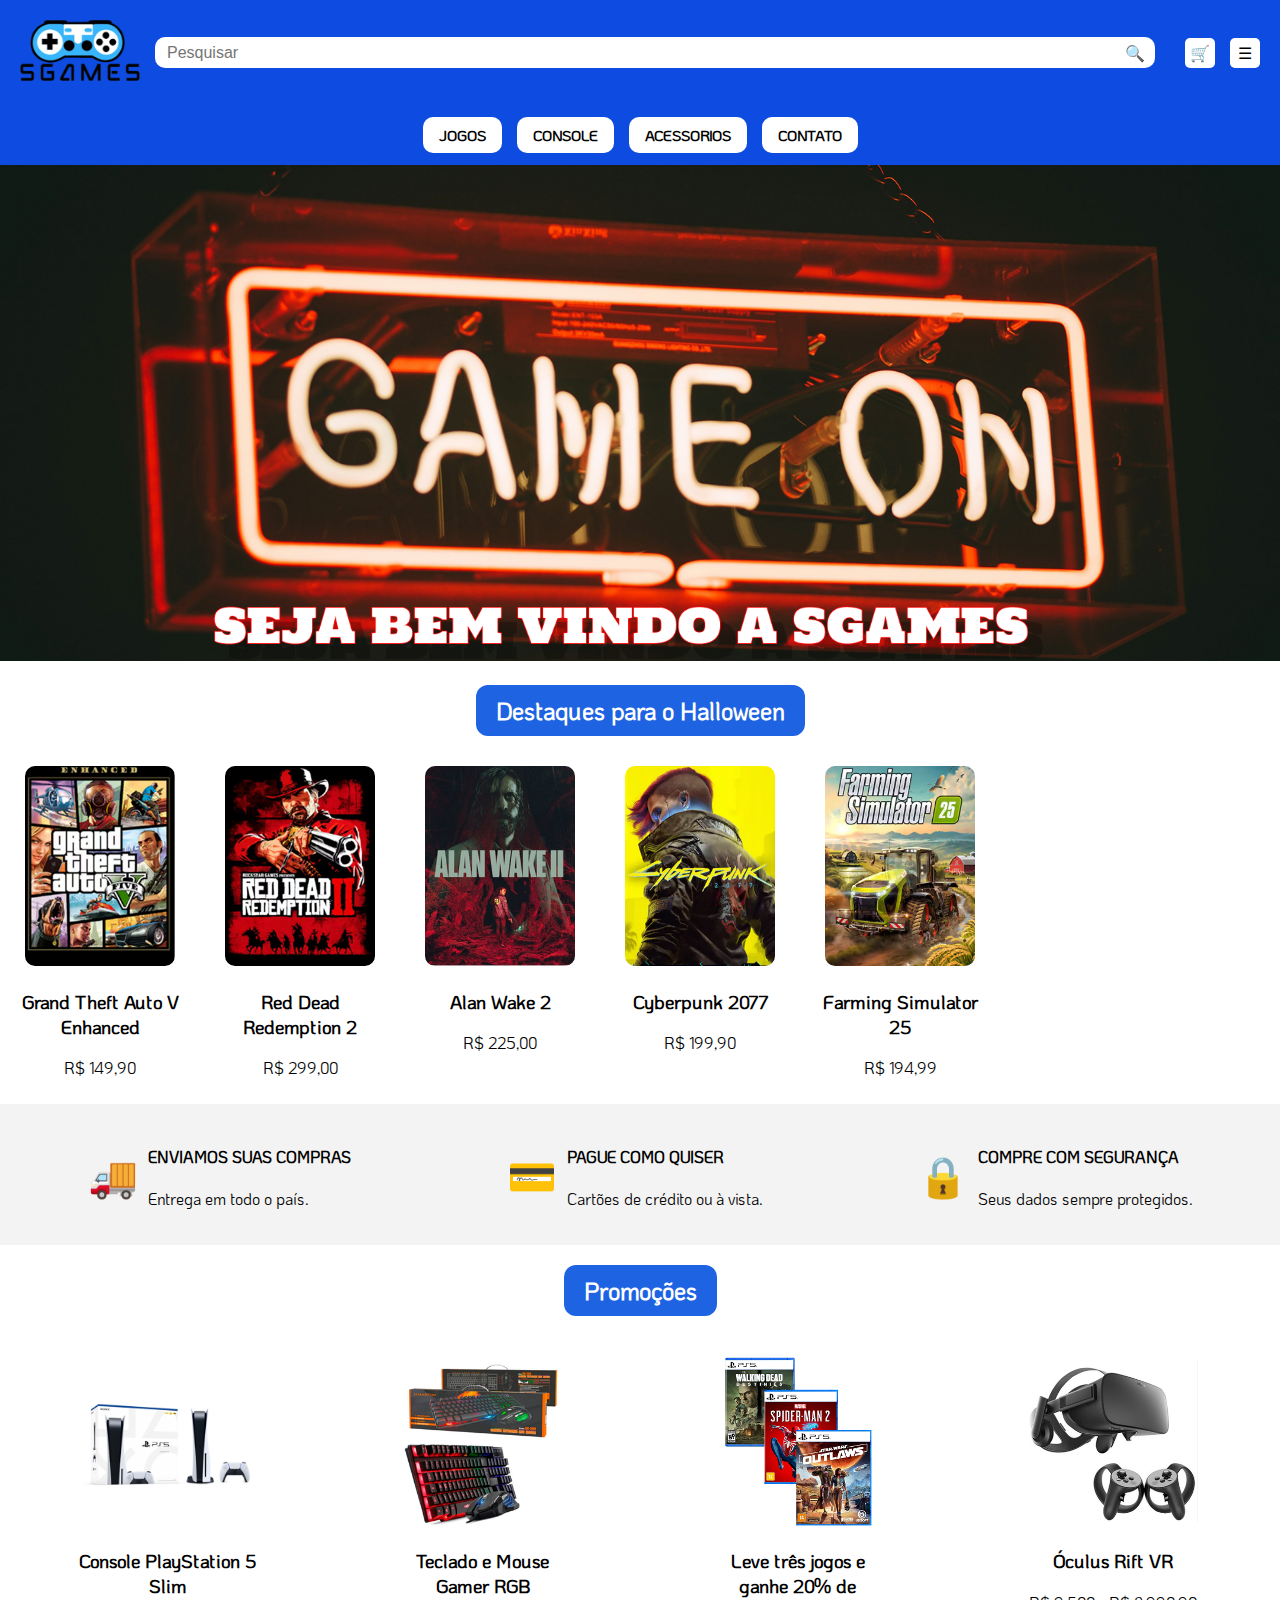
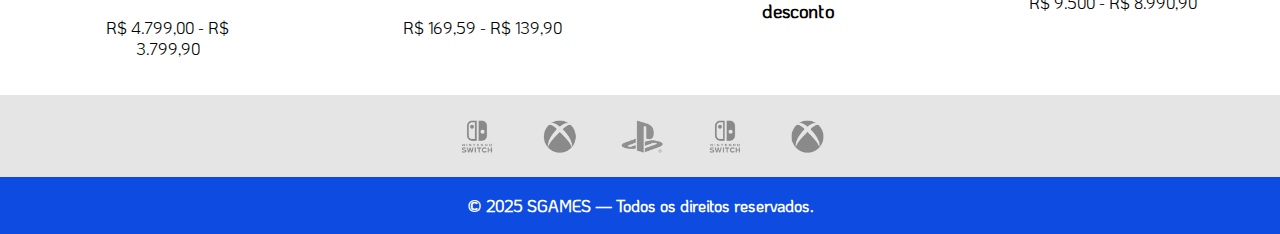
<file: index.html>
<!DOCTYPE html>
<html lang="pt-br">
<head>
    <meta charset="UTF-8">
    <meta name="viewport" content="width=device-width, initial-scale=1.0">
    <title>SGAMES</title>
    <link rel="stylesheet" href="css/style.css">
</head>
<body>

<!-- TOPO -->
<header class="topo">
    <a href="index.html">
        <img class="logo" src="img/logo.png" alt="SGAMES Logo">
    </a>

    <div class="barra-pesquisa">
        <input type="text" placeholder="Pesquisar">
        <span class="icone-pesquisa">🔍</span>
    </div>

    <div class="icones-direita">
        <div class="quadrado">🛒</div>
        <div class="quadrado">☰</div>
    </div>
</header>

<!-- MENU -->
<nav class="menu">
    <a href="jogos.html">JOGOS</a>
    <a href="console.html">CONSOLE</a>
    <a href="acessorios.html">ACESSORIOS</a>
    <a href="contato.html">CONTATO</a>
</nav>

<!-- BANNER -->
<section class="banner">
    <div class="carrossel-banner">
        <div class="slides">
            <div class="slide">
                <img src="img/banner1.png" alt="Banner 1">
            </div>
            <div class="slide">
                <img src="img/banner2.png" alt="Banner 2">
            </div>
            <div class="slide">
                <img src="img/banner3.png" alt="Banner 3">
            </div>
            <div class="slide">
                <img src="img/banner4.png" alt="Banner 4">
            </div>
            <div class="slide">
                <img src="img/banner5.png" alt="Banner 5">
            </div>
        </div>
    </div>
</section>


<!-- DESTAQUES -->
<section class="destaques">
    <h2 class="titulo">Destaques para o Halloween</h2>

    <div class="produtos">
        <div class="produto"><img src="img/gtaV.png"><h3>Grand Theft Auto V Enhanced</h3><p>R$ 149,90</p></div>
        <div class="produto"><img src="img/rdr2.png"><h3>Red Dead Redemption 2</h3><p>R$ 299,00</p></div>
        <div class="produto"><img src="img/alanwake2.png"><h3>Alan Wake 2</h3><p>R$ 225,00</p></div>
        <div class="produto"><img src="img/cyberpunk.png"><h3>Cyberpunk 2077</h3><p>R$ 199,90</p></div>
        <div class="produto"><img src="img/farm.png"><h3>Farming Simulator 25</h3><p>R$ 194,99</p></div>
    </div>
</section>

<!-- BENEFÍCIOS -->
<section class="beneficios">
    <div class="beneficio">
        <span class="emoji">🚚</span>
        <div><h4>ENVIAMOS SUAS COMPRAS</h4><p>Entrega em todo o país.</p></div>
    </div>

    <div class="beneficio">
        <span class="emoji">💳</span>
        <div><h4>PAGUE COMO QUISER</h4><p>Cartões de crédito ou à vista.</p></div>
    </div>

    <div class="beneficio">
        <span class="emoji">🔒</span>
        <div><h4>COMPRE COM SEGURANÇA</h4><p>Seus dados sempre protegidos.</p></div>
    </div>
</section>

<!-- PROMOÇÕES -->
<section class="promocoes">
    <h2 class="titulo">Promoções</h2>

    <div class="lista-promocoes">
        <div class="promo"><img src="img/ps5.png"><h3>Console PlayStation 5 Slim</h3><p>R$ 4.799,00 - R$ 3.799,90</p></div>
        <div class="promo"><img src="img/teclado.png"><h3>Teclado e Mouse Gamer RGB</h3><p>R$ 169,59 - R$ 139,90</p></div>
        <div class="promo"><img src="img/3jogos.png"><h3>Leve três jogos e ganhe 20% de desconto</h3></div>
        <div class="promo"><img src="img/vr.png"><h3>Óculus Rift VR</h3><p>R$ 9.500 - R$ 8.990,90</p></div>
    </div>
</section>

<!-- LOGOS DO FOOTER -->
<div class="rodape-logos">
    <img src="img/rodape.png">
</div>

<!-- FOOTER -->
<footer class="rodape">
    <p class="copy">© 2025 SGAMES — Todos os direitos reservados.</p>
</footer>

</body>
<script src="js/script.js"></script>
</html>
</file>
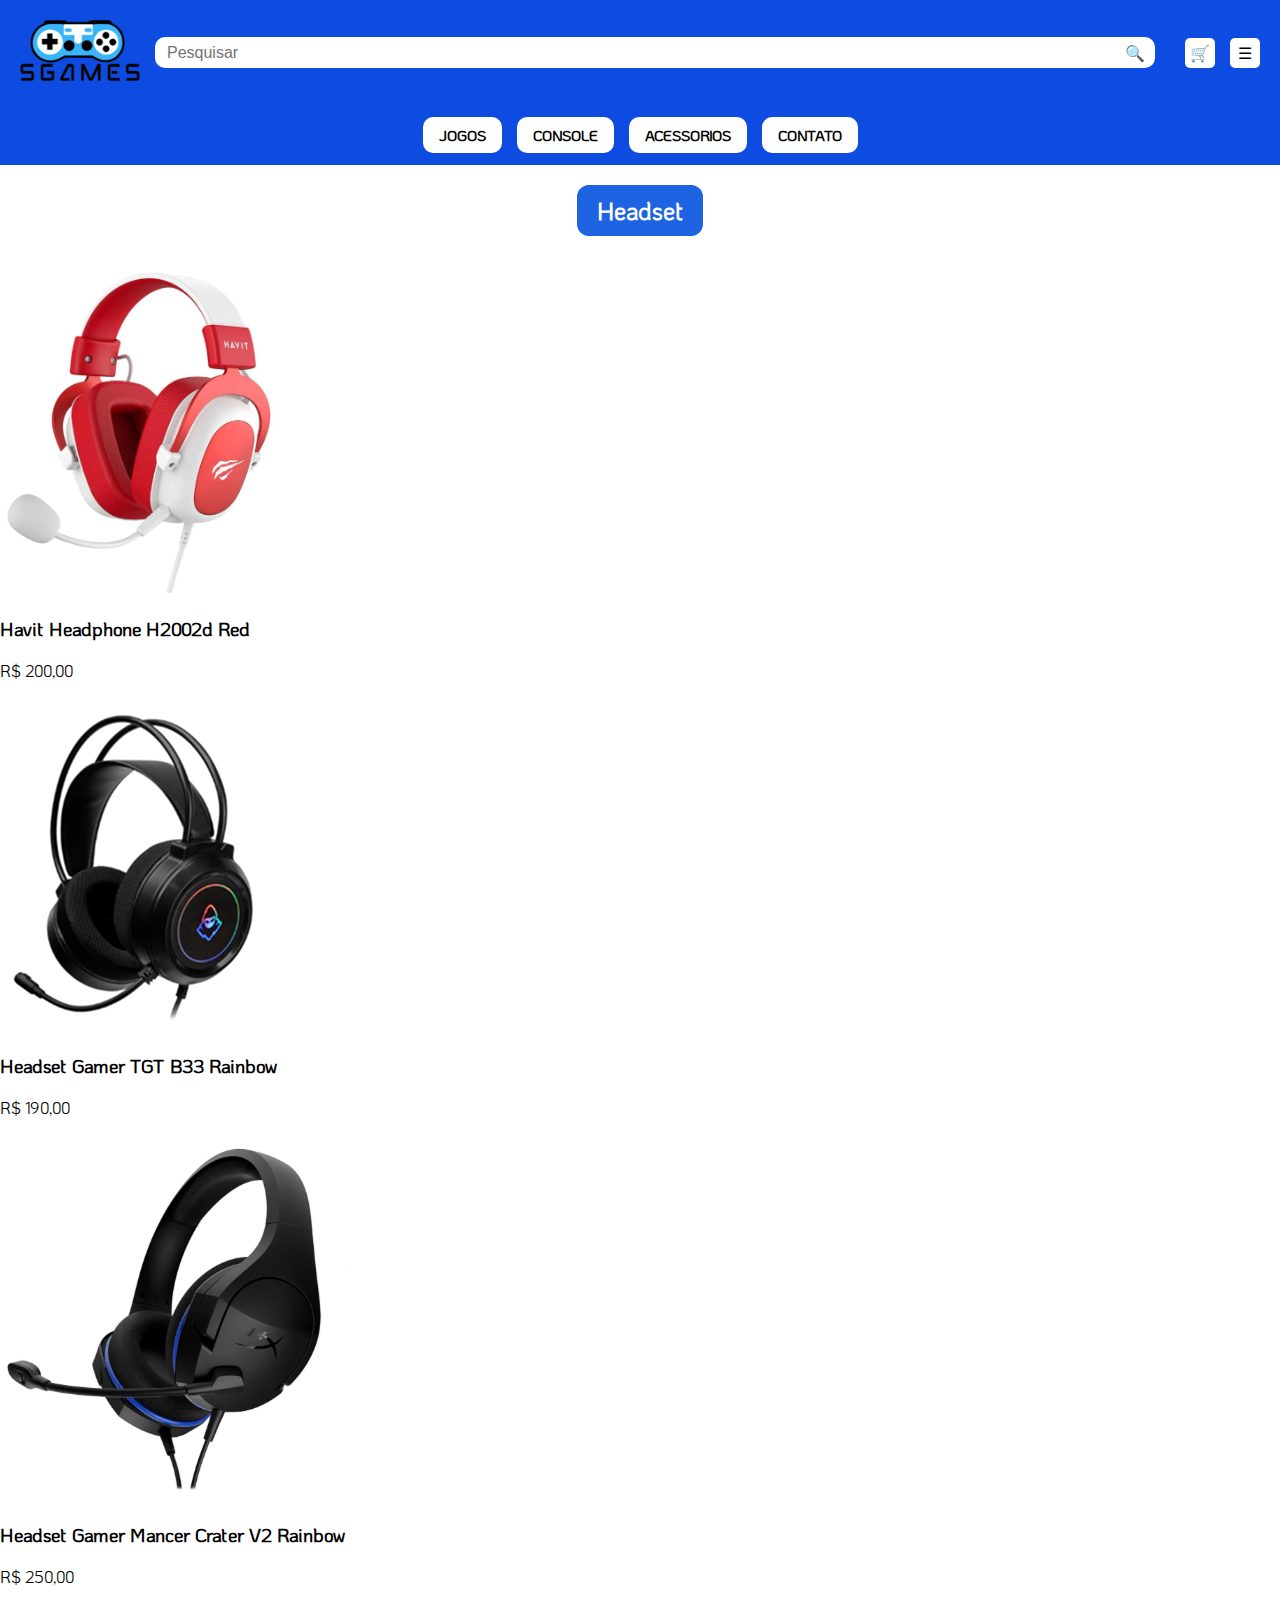
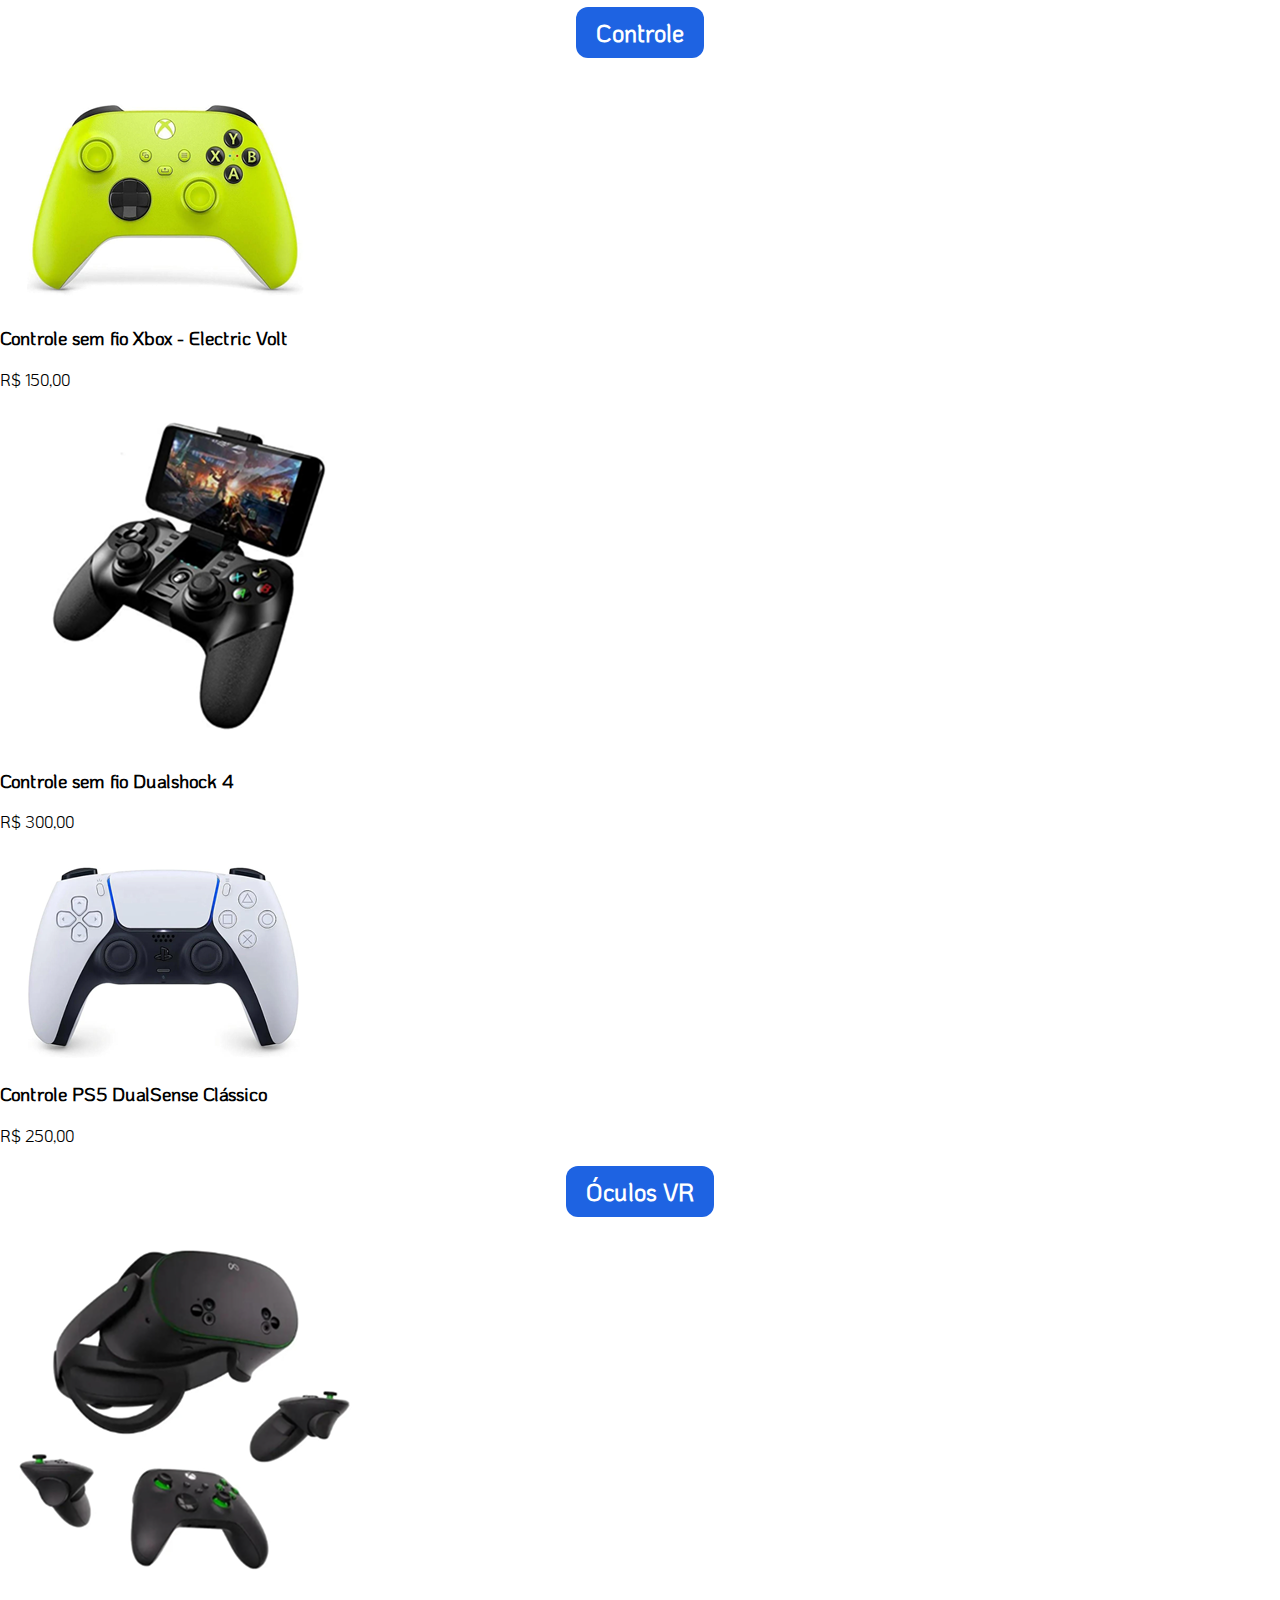
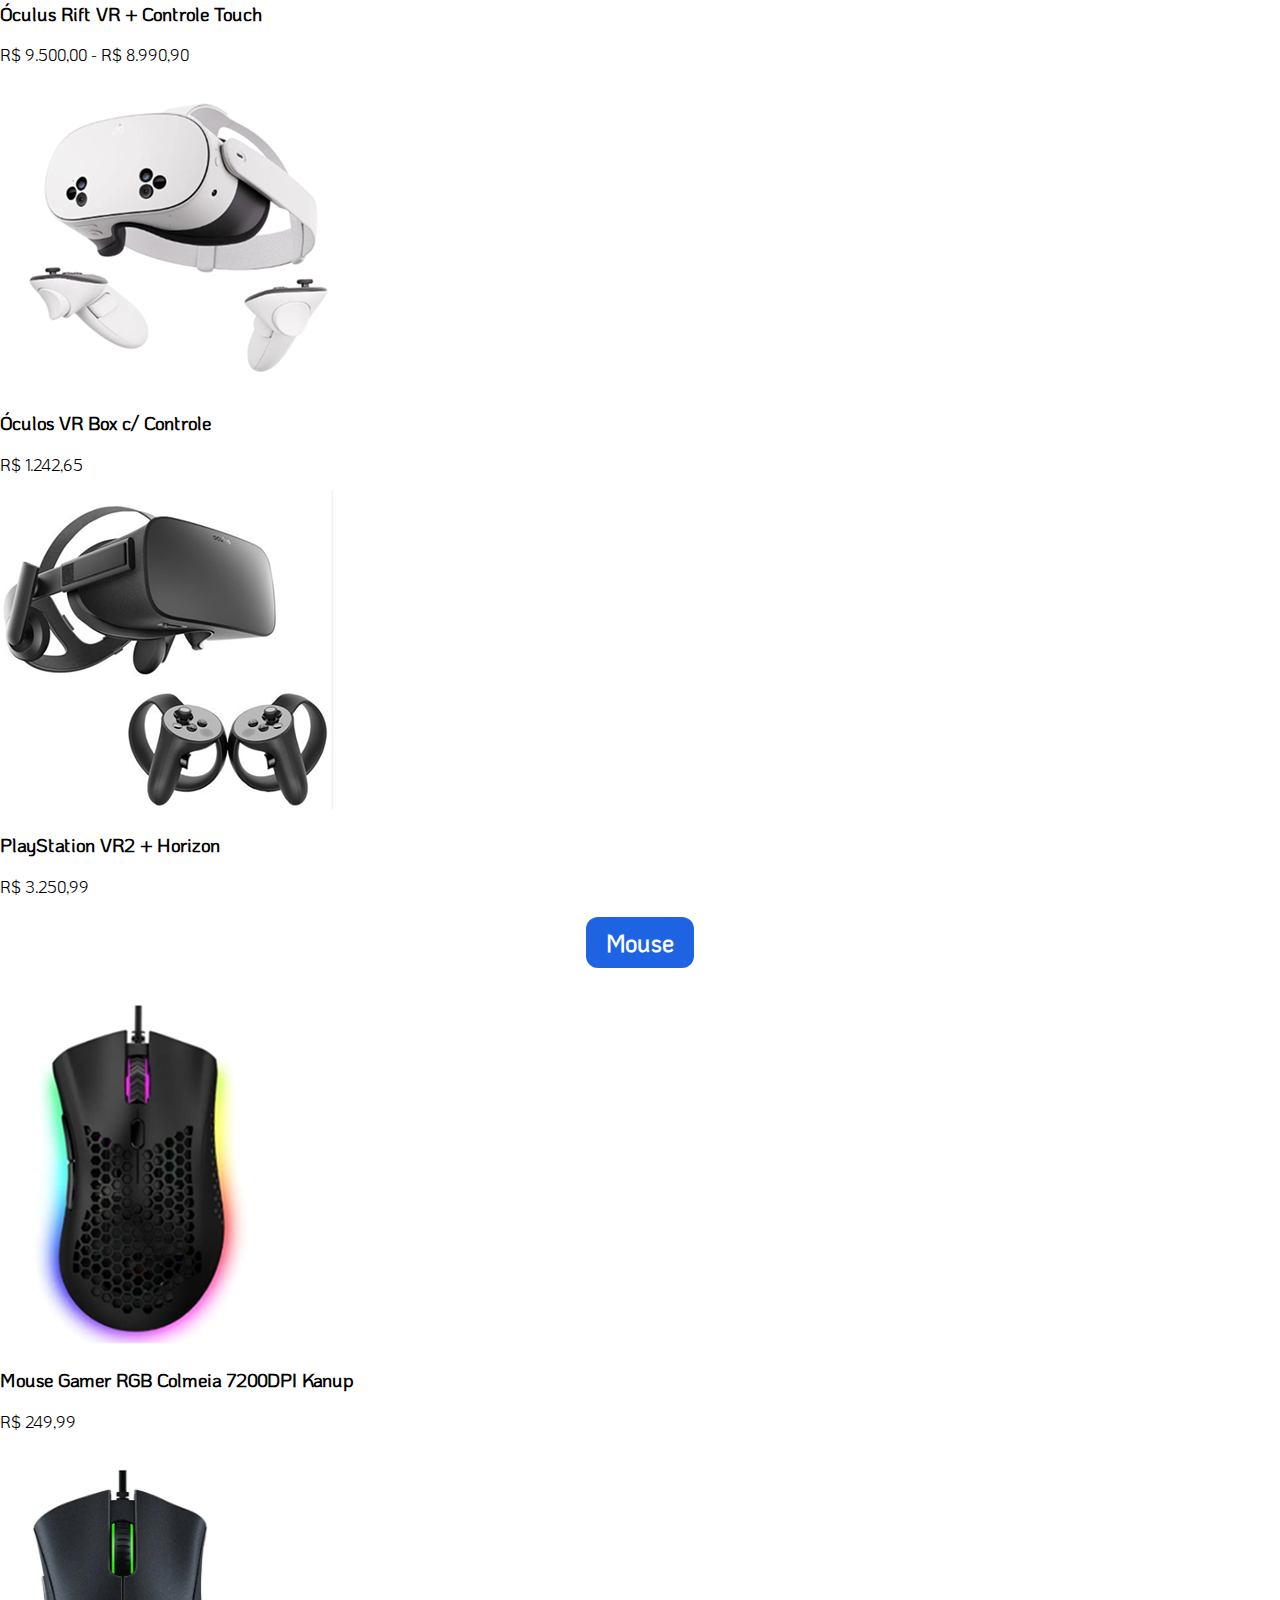
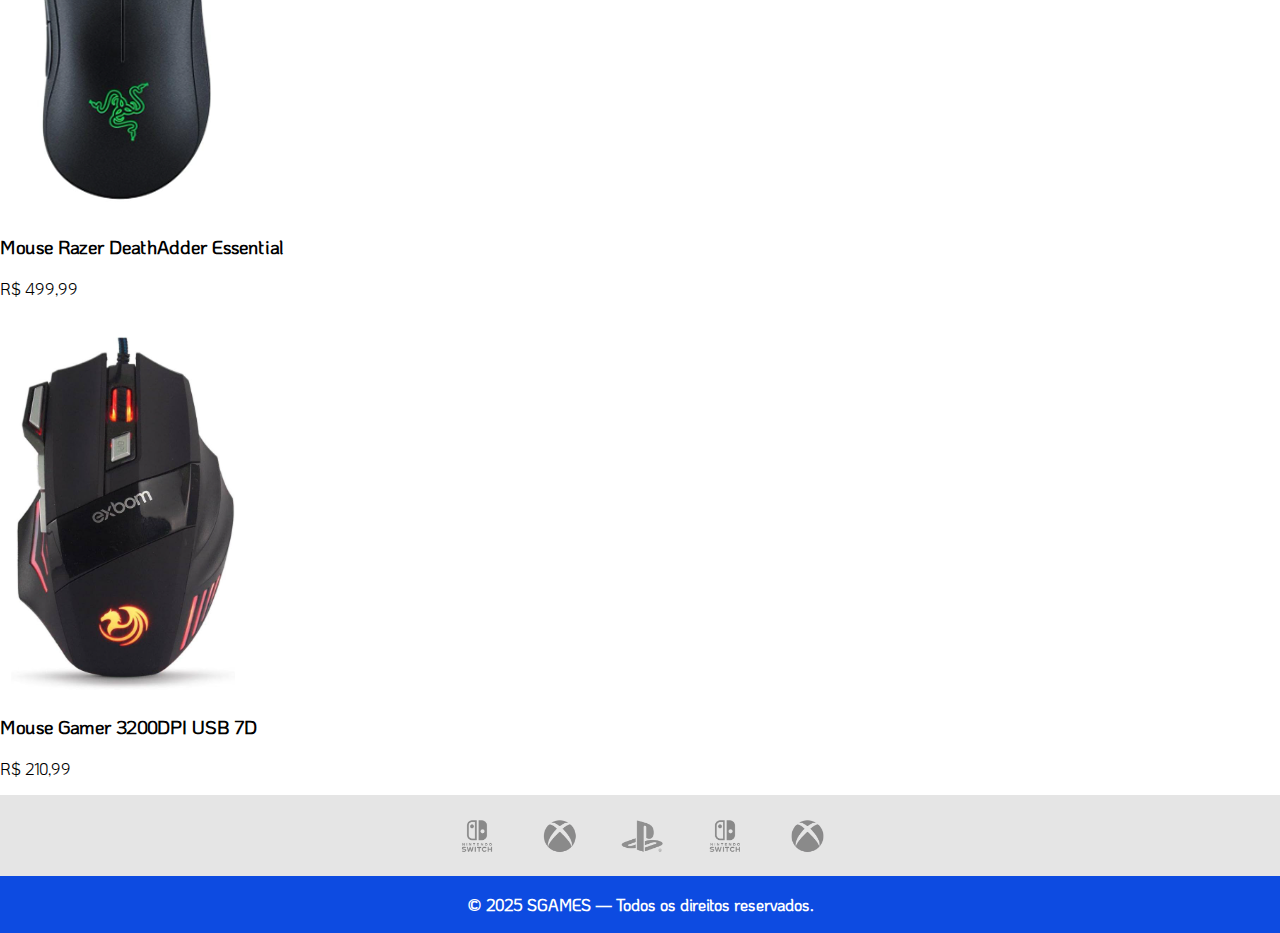
<file: acessorios.html>
<!DOCTYPE html>
<html lang="pt-br">
<head>
    <meta charset="UTF-8">
    <meta name="viewport" content="width=device-width, initial-scale=1.0">
    <title>SGAMES - Acessórios</title>
    <link rel="stylesheet" href="css/style.css">
</head>
<body>

<!-- TOPO -->
<header class="topo">
    <a href="index.html">
        <img class="logo" src="img/logo.png" alt="SGAMES Logo">
    </a>

    <div class="barra-pesquisa">
        <input type="text" placeholder="Pesquisar">
        <span class="icone-pesquisa">🔍</span>
    </div>

    <div class="icones-direita">
        <div class="quadrado">🛒</div>
        <div class="quadrado">☰</div>
    </div>
</header>

<!-- MENU -->
<nav class="menu">
    <a href="jogos.html">JOGOS</a>
    <a href="console.html">CONSOLE</a>
    <a href="acessorios.html">ACESSORIOS</a>
    <a href="contato.html">CONTATO</a>
</nav>

<!-- HEADSET -->
<section class="destaques">
    <h2 class="titulo">Headset</h2>
    <div class="consoles">
        <div class="console,"><img src="img/havit.png"><h3>Havit Headphone H2002d Red</h3><p>R$ 200,00</p></div>
        <div class="console,"><img src="img/tgtb33.png"><h3>Headset Gamer TGT B33 Rainbow</h3><p>R$ 190,00</p></div>
        <div class="console,"><img src="img/mancer.png"><h3>Headset Gamer Mancer Crater V2 Rainbow</h3><p>R$ 250,00</p></div>
    </div>
</section>

<!-- CONTROLE -->
<section class="destaques">
    <h2 class="titulo">Controle</h2>
    <div class="consoles">
        <div class="console"><img src="img/xboxvolt.png"><h3>Controle sem fio Xbox - Electric Volt</h3><p>R$ 150,00</p></div>
        <div class="console"><img src="img/dualshock4.png"><h3>Controle sem fio Dualshock 4</h3><p>R$ 300,00</p></div>
        <div class="console"><img src="img/dualsense.png"><h3>Controle PS5 DualSense Clássico</h3><p>R$ 250,00</p></div>
    </div>
</section>

<!-- ÓCULOS VR -->
<section class="destaques">
    <h2 class="titulo">Óculos VR</h2>
    <div class="consoles">
        <div class="console"><img src="img/rift.png"><h3>Óculus Rift VR + Controle Touch</h3><p>R$ 9.500,00 - R$ 8.990,90</p></div>
        <div class="console"><img src="img/vrbox.png"><h3>Óculos VR Box c/ Controle</h3><p>R$ 1.242,65</p></div>
        <div class="console"><img src="img/psvr2.png"><h3>PlayStation VR2 + Horizon</h3><p>R$ 3.250,99</p></div>
    </div>
</section>

<!-- MOUSE -->
<section class="destaques">
    <h2 class="titulo">Mouse</h2>
    <div class="consoles">
        <div class="console"><img src="img/kanup.png"><h3>Mouse Gamer RGB Colmeia 7200DPI Kanup</h3><p>R$ 249,99</p></div>
        <div class="console"><img src="img/razer.png"><h3>Mouse Razer DeathAdder Essential</h3><p>R$ 499,99</p></div>
        <div class="console"><img src="img/mouse7d.png"><h3>Mouse Gamer 3200DPI USB 7D</h3><p>R$ 210,99</p></div>
    </div>
</section>

<!-- LOGOS DO FOOTER -->
<div class="rodape-logos">
    <img src="img/rodape.png">
</div>

<!-- FOOTER -->
<footer class="rodape">
    <p class="copy">© 2025 SGAMES — Todos os direitos reservados.</p>
</footer>

</body>
</html>
</file>
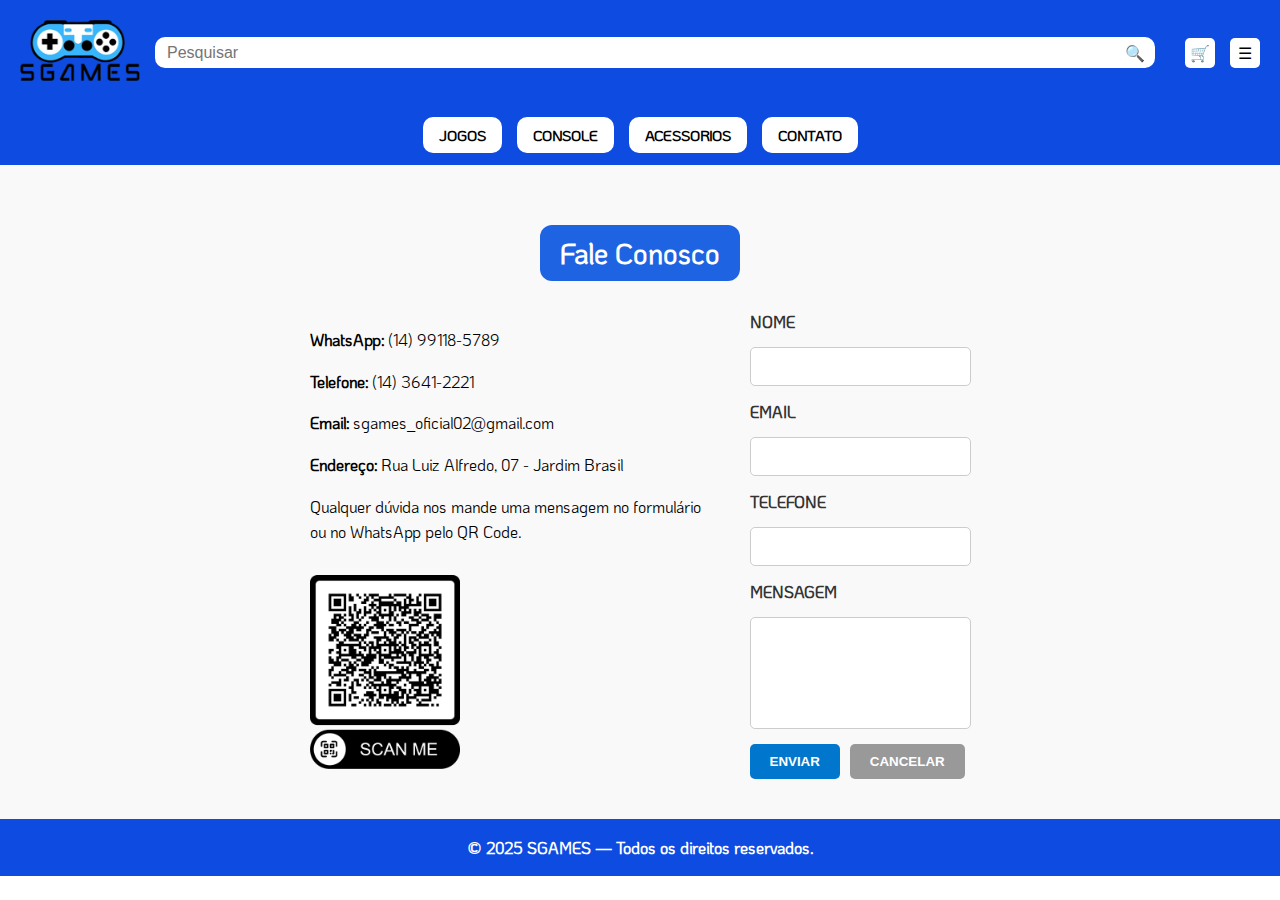
<file: contato.html>
<!DOCTYPE html>
<html lang="pt-br">
<head>
  <meta charset="UTF-8">
  <meta name="viewport" content="width=device-width, initial-scale=1.0">
  <title>SGAMES - Contato</title>
  <link rel="stylesheet" href="css/style.css">
</head>
<body>

<!-- TOPO -->
<header class="topo">
  <a href="home.html">
    <img class="logo" src="img/logo.png" alt="SGAMES Logo">
  </a>

  <div class="barra-pesquisa">
    <input type="text" placeholder="Pesquisar">
    <span class="icone-pesquisa">🔍</span>
  </div>

  <div class="icones-direita">
    <div class="quadrado">🛒</div>
    <div class="quadrado">☰</div>
  </div>
</header>

<!-- MENU -->
<nav class="menu">
  <a href="jogos.html">JOGOS</a>
  <a href="console.html">CONSOLE</a>
  <a href="acessorios.html">ACESSORIOS</a>
  <a href="contato.html">CONTATO</a>
</nav>

<!-- CONTATO -->
<section class="contato">
  <h2 class="titulo">Fale Conosco</h2>
  <div class="contato-container">
    <div class="contato-info">
      <p><strong>WhatsApp:</strong> (14) 99118-5789</p>
      <p><strong>Telefone:</strong> (14) 3641-2221</p>
      <p><strong>Email:</strong> sgames_oficial02@gmail.com</p>
      <p><strong>Endereço:</strong> Rua Luiz Alfredo, 07 - Jardim Brasil</p>
      <p>Qualquer dúvida nos mande uma mensagem no formulário ou no WhatsApp pelo QR Code.</p>
      <img src="img/QRcode.png" alt="QR Code" class="qr-code">
    </div>

    <form class="formulario">
      <label for="nome">NOME</label>
      <input type="text" id="nome" name="nome" required>

      <label for="email">EMAIL</label>
      <input type="email" id="email" name="email" required>

      <label for="telefone">TELEFONE</label>
      <input type="tel" id="telefone" name="telefone">

      <label for="mensagem">MENSAGEM</label>
      <textarea id="mensagem" name="mensagem" rows="5" required></textarea>

      <div class="botoes-form">
        <button type="submit">ENVIAR</button>
        <button type="reset">CANCELAR</button>
      </div>
    </form>
  </div>
</section>

<!-- FOOTER -->
<footer class="rodape">
  <p class="copy">© 2025 SGAMES — Todos os direitos reservados.</p>
</footer>

</body>
</html>
</file>
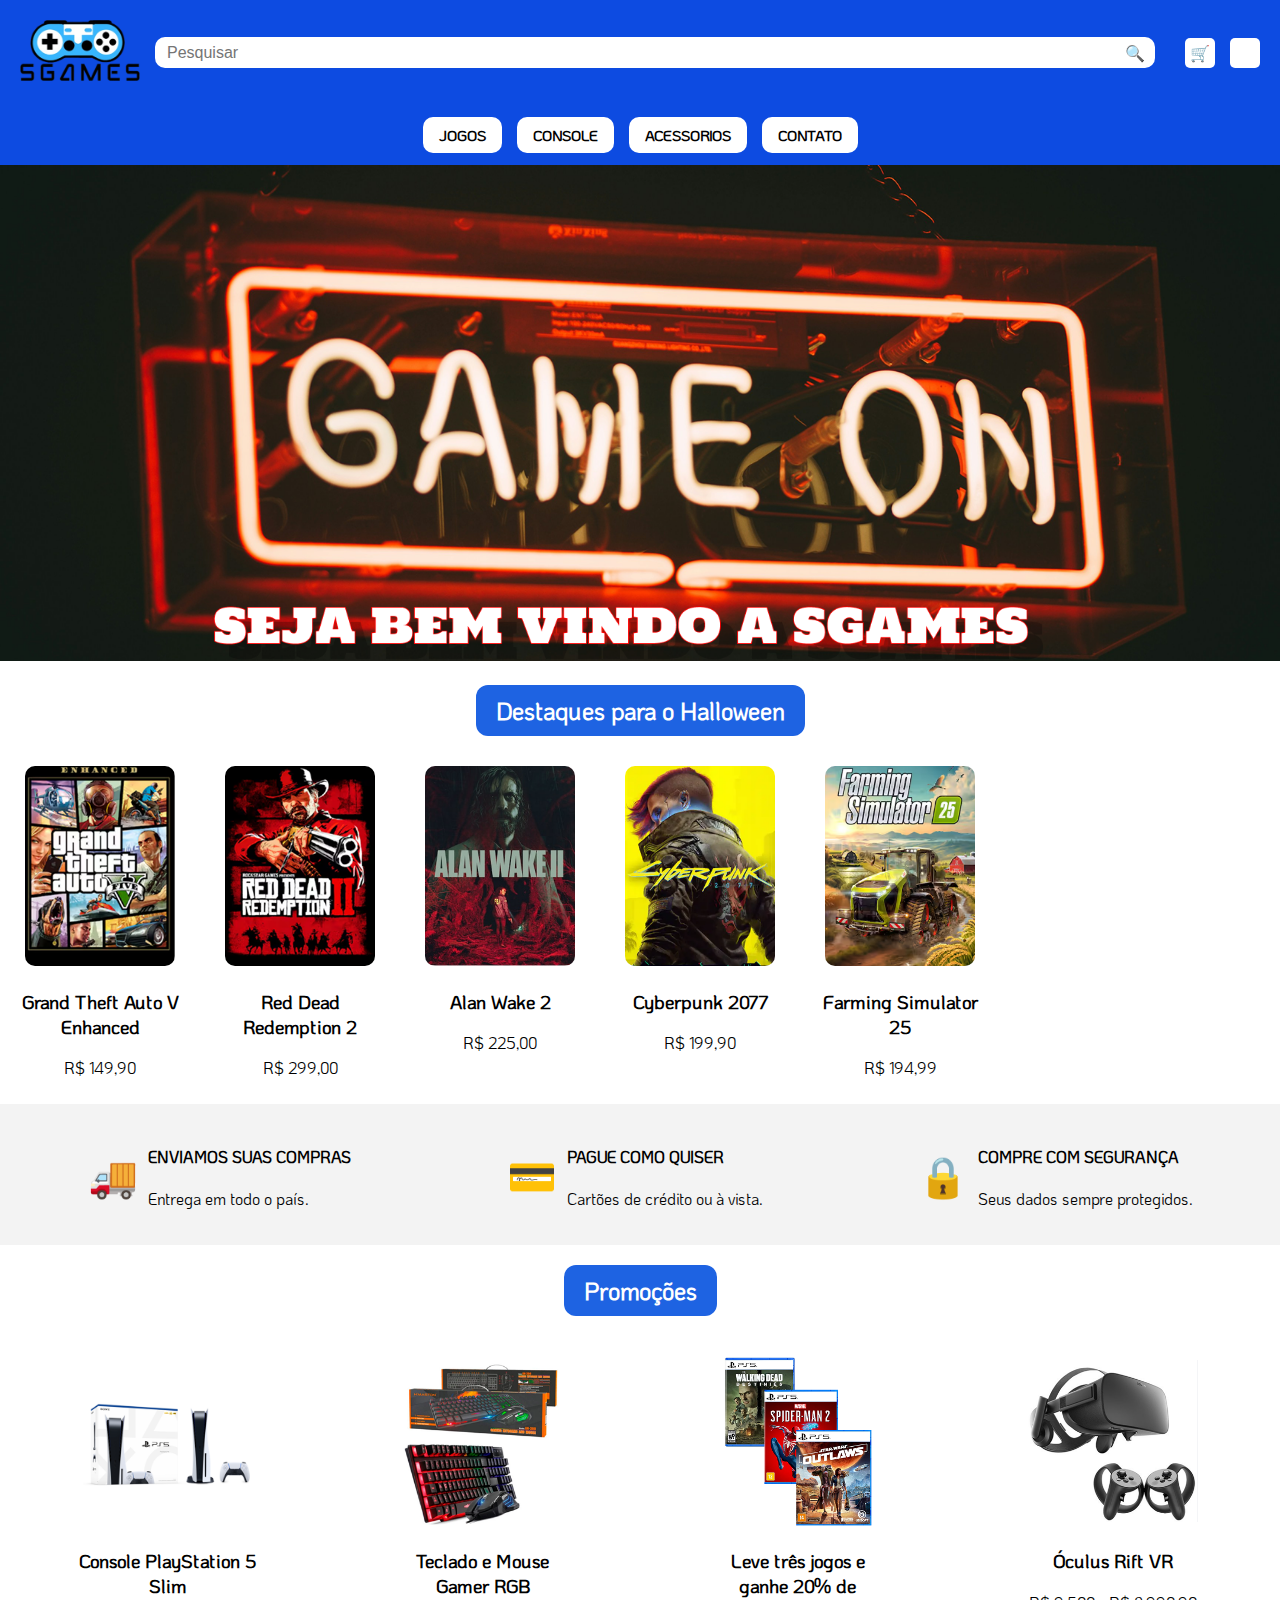
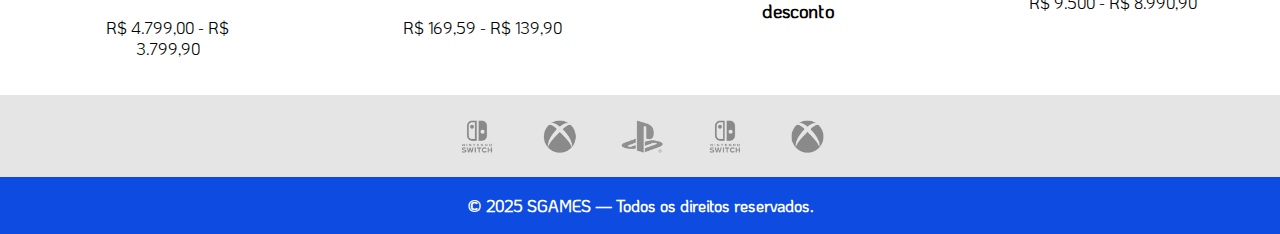
<file: home.html>
<!DOCTYPE html>
<html lang="pt-br">
<head>
    <meta charset="UTF-8">
    <meta name="viewport" content="width=device-width, initial-scale=1.0">
    <title>SGAMES</title>
    <link rel="stylesheet" href="css/style.css">
</head>
<body>

<!-- TOPO -->
<header class="topo">
    <a href="home.html">
        <img class="logo" src="img/logo.png" alt="SGAMES Logo">
    </a>

    <div class="barra-pesquisa">
        <input type="text" placeholder="Pesquisar">
        <span class="icone-pesquisa">🔍</span>
    </div>

    <div class="icones-direita">
        <div class="quadrado">🛒</div>
        <div class="quadrado"></div>
    </div>
</header>

<!-- MENU -->
<nav class="menu">
    <a href="jogos.html">JOGOS</a>
    <a href="console.html">CONSOLE</a>
    <a href="acessorios.html">ACESSORIOS</a>
    <a href="contato.html">CONTATO</a>
</nav>

<!-- BANNER -->
<section class="banner">
    <div class="carrossel-banner">
        <div class="slides">
            <div class="slide">
                <img src="img/banner1.png" alt="Banner 1">
            </div>
            <div class="slide">
                <img src="img/banner2.png" alt="Banner 2">
            </div>
            <div class="slide">
                <img src="img/banner3.png" alt="Banner 3">
            </div>
            <div class="slide">
                <img src="img/banner4.png" alt="Banner 4">
            </div>
            <div class="slide">
                <img src="img/banner5.png" alt="Banner 5">
            </div>
        </div>
    </div>
</section>


<!-- DESTAQUES -->
<section class="destaques">
    <h2 class="titulo">Destaques para o Halloween</h2>

    <div class="produtos">
        <div class="produto"><img src="img/gtaV.png"><h3>Grand Theft Auto V Enhanced</h3><p>R$ 149,90</p></div>
        <div class="produto"><img src="img/rdr2.png"><h3>Red Dead Redemption 2</h3><p>R$ 299,00</p></div>
        <div class="produto"><img src="img/alanwake2.png"><h3>Alan Wake 2</h3><p>R$ 225,00</p></div>
        <div class="produto"><img src="img/cyberpunk.png"><h3>Cyberpunk 2077</h3><p>R$ 199,90</p></div>
        <div class="produto"><img src="img/farm.png"><h3>Farming Simulator 25</h3><p>R$ 194,99</p></div>
    </div>
</section>

<!-- BENEFÍCIOS -->
<section class="beneficios">
    <div class="beneficio">
        <span class="emoji">🚚</span>
        <div><h4>ENVIAMOS SUAS COMPRAS</h4><p>Entrega em todo o país.</p></div>
    </div>

    <div class="beneficio">
        <span class="emoji">💳</span>
        <div><h4>PAGUE COMO QUISER</h4><p>Cartões de crédito ou à vista.</p></div>
    </div>

    <div class="beneficio">
        <span class="emoji">🔒</span>
        <div><h4>COMPRE COM SEGURANÇA</h4><p>Seus dados sempre protegidos.</p></div>
    </div>
</section>

<!-- PROMOÇÕES -->
<section class="promocoes">
    <h2 class="titulo">Promoções</h2>

    <div class="lista-promocoes">
        <div class="promo"><img src="img/ps5.png"><h3>Console PlayStation 5 Slim</h3><p>R$ 4.799,00 - R$ 3.799,90</p></div>
        <div class="promo"><img src="img/teclado.png"><h3>Teclado e Mouse Gamer RGB</h3><p>R$ 169,59 - R$ 139,90</p></div>
        <div class="promo"><img src="img/3jogos.png"><h3>Leve três jogos e ganhe 20% de desconto</h3></div>
        <div class="promo"><img src="img/vr.png"><h3>Óculus Rift VR</h3><p>R$ 9.500 - R$ 8.990,90</p></div>
    </div>
</section>

<!-- LOGOS DO FOOTER -->
<div class="rodape-logos">
    <img src="img/rodape.png">
</div>

<!-- FOOTER -->
<footer class="rodape">
    <p class="copy">© 2025 SGAMES — Todos os direitos reservados.</p>
</footer>

</body>
<script src="js/script.js"></script>
</html>
</file>
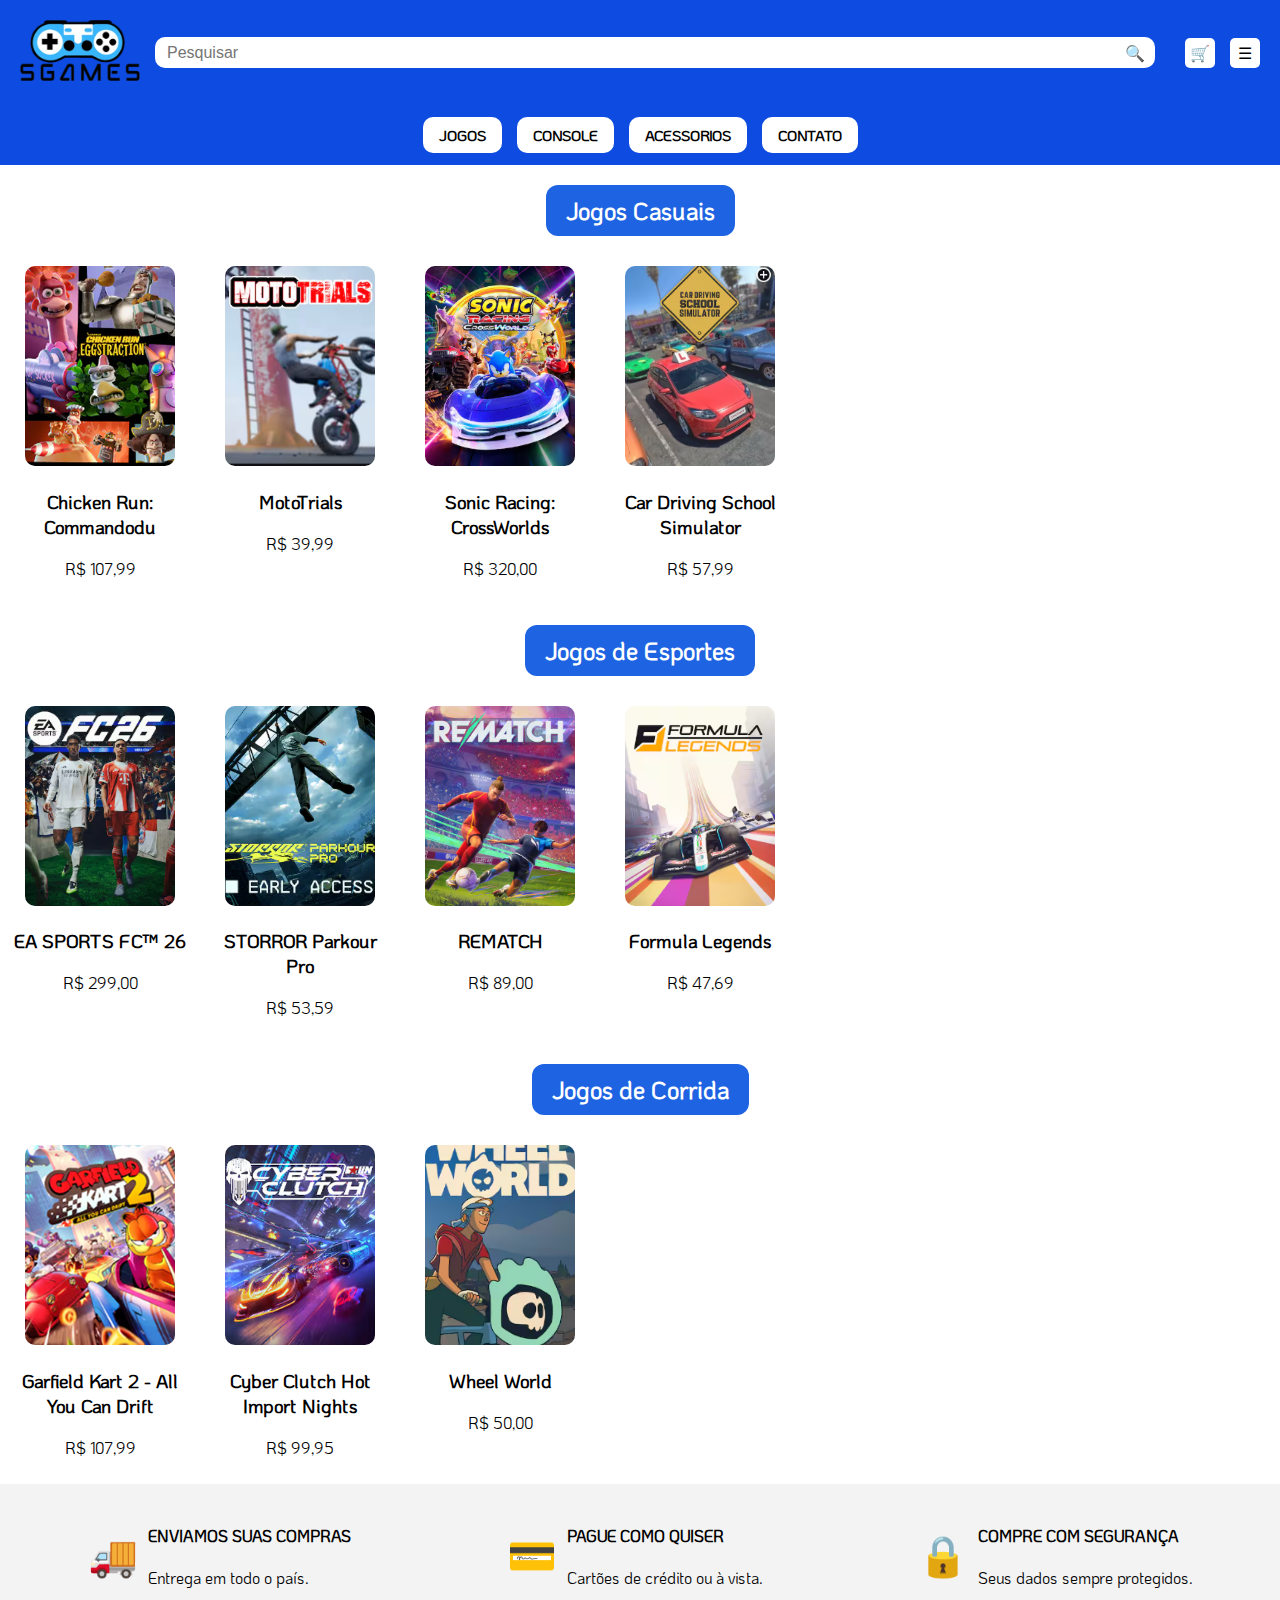
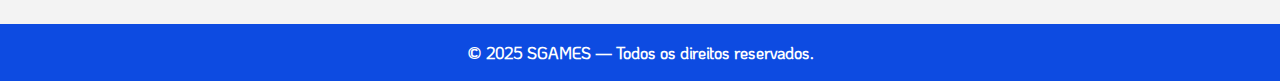
<file: jogos.html>
<!DOCTYPE html>
<html lang="pt-br">
<head>
    <meta charset="UTF-8">
    <meta name="viewport" content="width=device-width, initial-scale=1.0">
    <title>SGAMES</title>
    <link rel="stylesheet" href="css/style.css">
</head>
<body>

<!-- TOPO -->
<header class="topo">
    <a href="index.html">
        <img class="logo" src="img/logo.png" alt="SGAMES Logo">
    </a>

    <div class="barra-pesquisa">
        <input type="text" placeholder="Pesquisar">
        <span class="icone-pesquisa">🔍</span>
    </div>

    <div class="icones-direita">
        <div class="quadrado">🛒</div>
        <div class="quadrado">☰</div>
    </div>
</header>

<!-- MENU -->
<nav class="menu">
    <a href="jogos.html">JOGOS</a>
    <a href="console.html">CONSOLE</a>
    <a href="acessorios.html">ACESSORIOS</a>
    <a href="contato.html">CONTATO</a>
</nav>

<!-- JOGOS CASUAIS -->
<section class="destaques">
    <h2 class="titulo">Jogos Casuais</h2>
    <div class="produtos">
        <div class="produto"><img src="img/chickenrun.png"><h3>Chicken Run: Commandodu</h3><p>R$ 107,99</p></div>
        <div class="produto"><img src="img/mototrials.png"><h3>MotoTrials</h3><p>R$ 39,99</p></div>
        <div class="produto"><img src="img/sonicracing.png"><h3>Sonic Racing: CrossWorlds</h3><p>R$ 320,00</p></div>
        <div class="produto"><img src="img/cardriving.png"><h3>Car Driving School Simulator</h3><p>R$ 57,99</p></div>
    </div>
</section>

<!-- JOGOS DE ESPORTES -->
<section class="destaques">
    <h2 class="titulo">Jogos de Esportes</h2>
    <div class="produtos">
        <div class="produto"><img src="img/eafc26.png"><h3>EA SPORTS FC™ 26</h3><p>R$ 299,00</p></div>
        <div class="produto"><img src="img/storror.png"><h3>STORROR Parkour Pro</h3><p>R$ 53,59</p></div>
        <div class="produto"><img src="img/rematch.png"><h3>REMATCH</h3><p>R$ 89,00</p></div>
        <div class="produto"><img src="img/formulalegends.png"><h3>Formula Legends</h3><p>R$ 47,69</p></div>
    </div>
</section>

<!-- JOGOS DE CORRIDA -->
<section class="destaques">
    <h2 class="titulo">Jogos de Corrida</h2>
    <div class="produtos">
        <div class="produto"><img src="img/garfieldkart.png"><h3>Garfield Kart 2 - All You Can Drift</h3><p>R$ 107,99</p></div>
        <div class="produto"><img src="img/cyberclutch.png"><h3>Cyber Clutch Hot Import Nights</h3><p>R$ 99,95</p></div>
        <div class="produto"><img src="img/wheelworld.png"><h3>Wheel World</h3><p>R$ 50,00</p></div>
    </div>
</section>

<!-- BENEFÍCIOS -->
<section class="beneficios">
    <div class="beneficio">
        <span class="emoji">🚚</span>
        <div><h4>ENVIAMOS SUAS COMPRAS</h4><p>Entrega em todo o país.</p></div>
    </div>

    <div class="beneficio">
        <span class="emoji">💳</span>
        <div><h4>PAGUE COMO QUISER</h4><p>Cartões de crédito ou à vista.</p></div>
    </div>

    <div class="beneficio">
        <span class="emoji">🔒</span>
        <div><h4>COMPRE COM SEGURANÇA</h4><p>Seus dados sempre protegidos.</p></div>
    </div>
</section>

<!-- FOOTER -->
<footer class="rodape">
    <p class="copy">© 2025 SGAMES — Todos os direitos reservados.</p>
</footer>

</body>
</html>
</file>
<file: css/style.css>
@font-face {
  font-family: KoHo ;
  src: url('../fonts/koho-v18-latin-regular.woff2');
}

body {
    margin: 0px;
    padding: 0px;
    font-family: KoHo;
}

/* ===== TOPO ===== */

.topo {
    background: #0d4be1;
    padding: 20px;
    display: flex;
    align-items: center;
    justify-content: space-between;
    flex-wrap: wrap; /* importante para mobile */
    gap: 15px;
}

.logo {
    width: 120px;
}

.barra-pesquisa {
    background: white;
    padding: 5px 10px;
    border-radius: 10px;
    display: flex;
    align-items: center;
    width: 50%;
    min-width: 200px;
    flex: 1;
}

.barra-pesquisa input {
    width: 100%;
    border: none;
    outline: none;
    font-size: 16px;
}

.icones-direita {
    display: flex;
}

.icones-direita .quadrado {
    width: 30px;
    height: 30px;
    background: white;
    margin-left: 15px;
    border-radius: 5px;
    text-align: center;
    display: flex;
    align-items: center;
    justify-content: center;
}

/* ===== MENU ===== */
.menu {
    background: #0d4be1;
    display: flex;
    justify-content: center;
    gap: 15px;
    padding: 12px 0;
    overflow-x: auto;      /* Permite deslizar no celular sem quebrar */
    white-space: nowrap;   /* Mantém tudo na mesma linha */
}

.menu::-webkit-scrollbar {
    display: none;         /* Some com a barra no celular */
}

.menu a {
    background: white;
    padding: 8px 16px;
    border-radius: 10px;
    font-weight: bold;
    text-decoration: none;
    color: black;
    font-size: 15px;

    display: inline-block;  /* Mantém tamanho enxuto */
    white-space: nowrap;    /* Impede quebrar texto */
}

.menu a:hover {
    background-color: #3cb4f9;
}


/* ===== BANNER ===== */

.carrossel-banner {
  width: 100%;
  margin: 0 auto;
  overflow: hidden;
  position: relative;
}

.slides {
  display: flex;
  transition: transform 0.5s ease;
}

.slide {
  min-width: 100%;
  transition: opacity 1s ease;
}

.slide img {
  width: 100%;
  height: auto;
}

/* ===== DESTAQUES ===== */

.titulo {
    text-align: center;
    background: #1e63e2;
    color: white;
    padding: 10px 20px;
    width: fit-content;
    margin: 20px auto;
    border-radius: 12px;
}

.produtos {
    display: flex;
    gap: 20px;
    overflow-x: auto;
    padding: 10px;
    scroll-snap-type: x mandatory;
}

.produto {
    flex: 0 0 auto; /* impede de quebrar */
    width: 180px;  /* tamanho fixo para celular */
    scroll-snap-align: start;
    text-align: center;
}

.produtos::-webkit-scrollbar {
    display: none; /* some a barra no celular */
}

.produto img {
    width: 150px;
    height: 200px;
    object-fit: cover;
    border-radius: 10px;
}

/* ===== BENEFÍCIOS ===== */

.beneficios {
    background: #f3f3f3;
    padding: 20px;
    display: flex;
    justify-content: space-around;
    gap: 20px;
    flex-wrap: wrap;
}

.beneficio {
    display: flex;
    align-items: center;
    gap: 10px;
}

.beneficio .emoji {
    font-size: 40px;
}

/* ===== PROMOÇÕES ===== */

.lista-promocoes {
    display: flex;
    justify-content: space-around;
    padding: 20px;
    flex-wrap: wrap;
    gap: 20px;
}

.promo {
    text-align: center;
    width: 180px;
}

.promo img {
    width: 170px;
    height: 170px;
    object-fit: contain;
}

/* ===== RODAPÉ LOGOS ===== */

.rodape-logos {
    background: #e5e5e5;
    padding: 10px 0;
    display: flex;
    justify-content: center;
}

.rodape-logos img {
    width: 100%;
    max-width: 500px; /* antes era 900px fixo */
    opacity: 0.8;
}

/* ===== FOOTER ===== */

.rodape {
    background: #0d4be1;
    text-align: center;
    padding: 2px;
    color: white;
    font-weight: bold;
}

/* ===== CONTATO ===== */

.contato {
  padding: 40px 20px;
  background-color: #f9f9f9;
}

.contato .titulo {
  font-size: 28px;
  color: white;
  text-align: center;
  margin-bottom: 30px;
}

.contato-container {
  display: flex;
  flex-wrap: wrap;
  gap: 40px;
  justify-content: center;
}

.contato-info {
  max-width: 400px;
  font-size: 16px;
  line-height: 1.6;
}

.contato-info p {
  margin-bottom: 10px;
}

.qr-code {
  width: 150px;
  margin-top: 20px;
}

.formulario {
  max-width: 400px;
  display: flex;
  flex-direction: column;
  gap: 15px;
}

.formulario label {
  font-weight: bold;
  color: #333;
}

.formulario input,
.formulario textarea {
  padding: 10px;
  border: 1px solid #ccc;
  border-radius: 5px;
  font-size: 15px;
}

.botoes-form {
  display: flex;
  gap: 10px;
}

.botoes-form button {
  padding: 10px 20px;
  border: none;
  background-color: #0077cc;
  color: white;
  border-radius: 5px;
  cursor: pointer;
  font-weight: bold;
}

.botoes-form button[type="reset"] {
  background-color: #999;
}

textarea {
    resize: none;
}


/* ============================
   RESPONSIVIDADE (MOBILE)
   ============================ */

@media (max-width: 768px) {

  .topo {
    flex-direction: column;
    text-align: center;
  }

  .barra-pesquisa {
    width: 100%;
  }

  .icones-direita {
    justify-content: center;
  }

  .produtos {
    justify-content: center;
  }

  .lista-promocoes {
    justify-content: center;
  }

  .produto,
  .promo {
    width: 45%;
    max-width: 160px;
  }

  .beneficios {
    flex-direction: column;
    text-align: center;
  }

  .beneficio {
    justify-content: center;
  }

  .rodape-logos img {
    width: 90%;
  }
}

@media (max-width: 480px) {

  .produto,
  .promo {
    width: 100%;
    max-width: 200px;
  }

  .produto img,
  .promo img {
    width: 100%;
    height: auto;
  }
}
</file>
